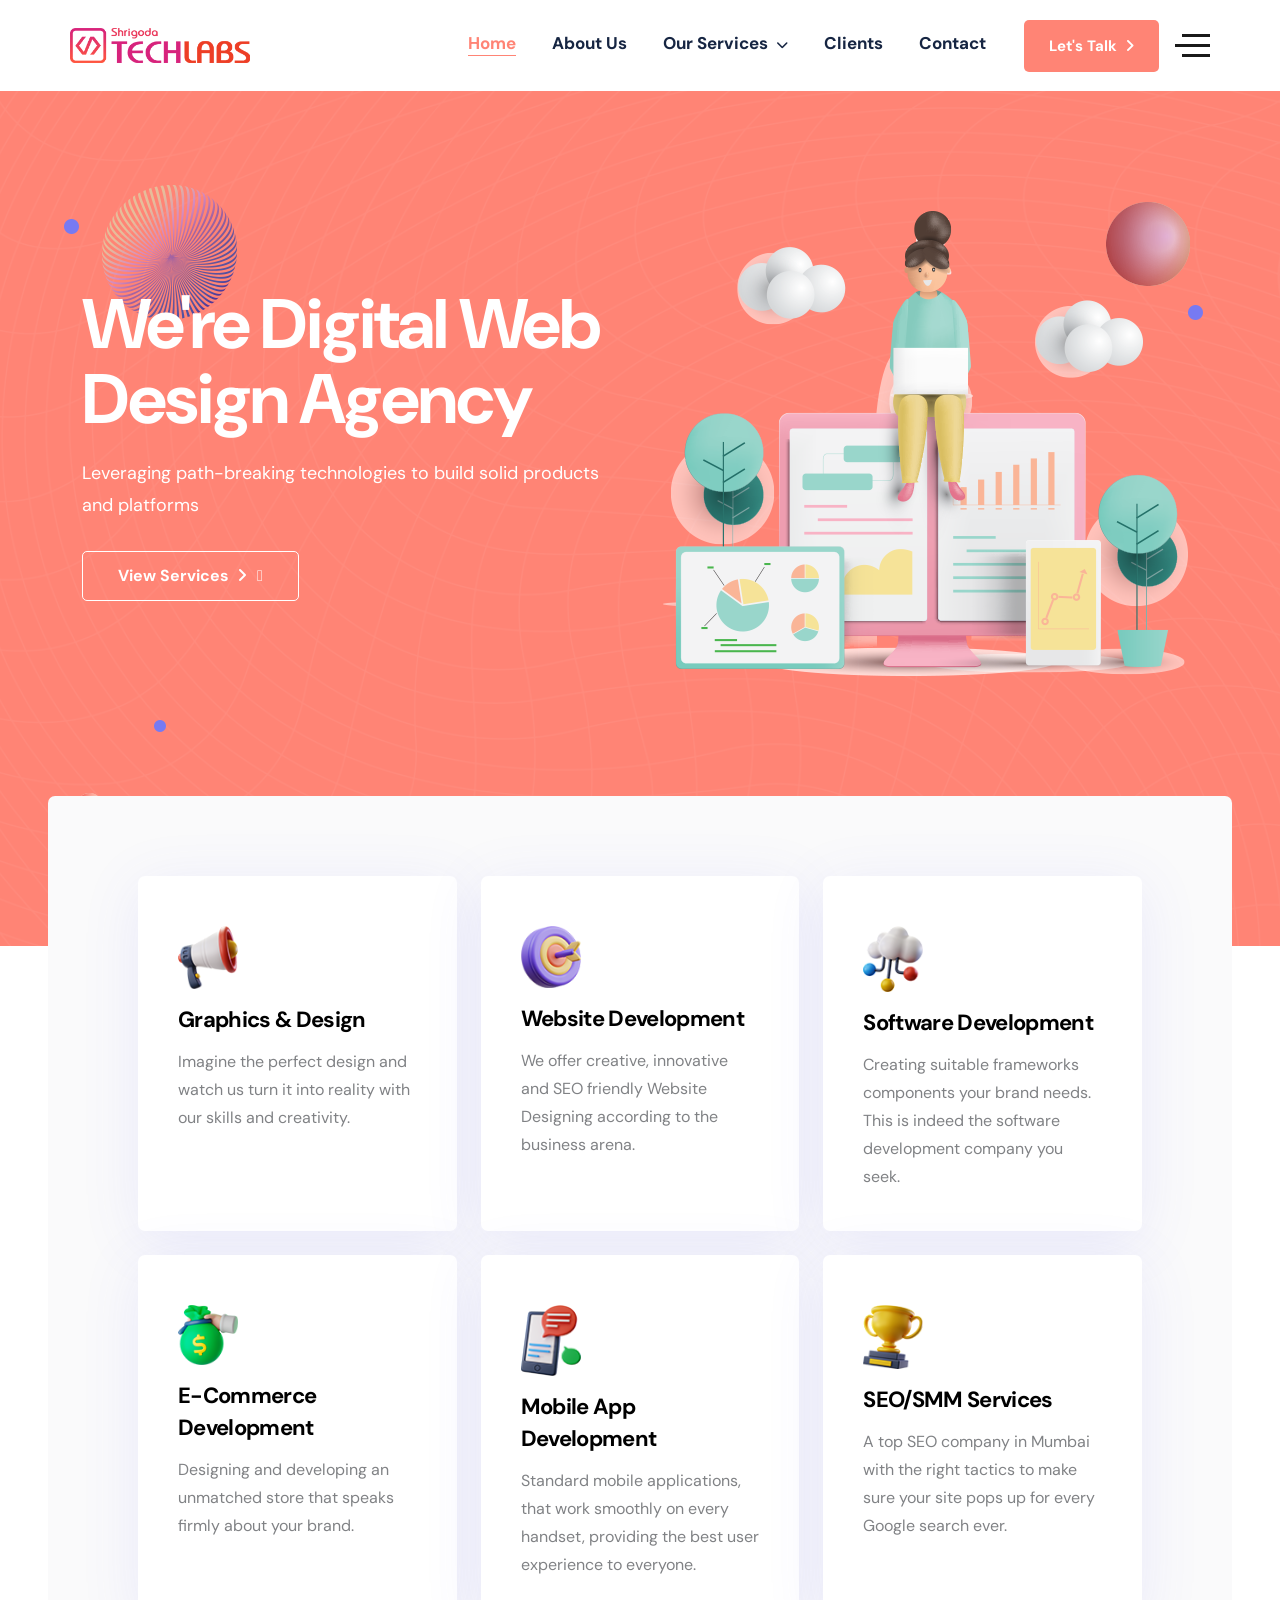
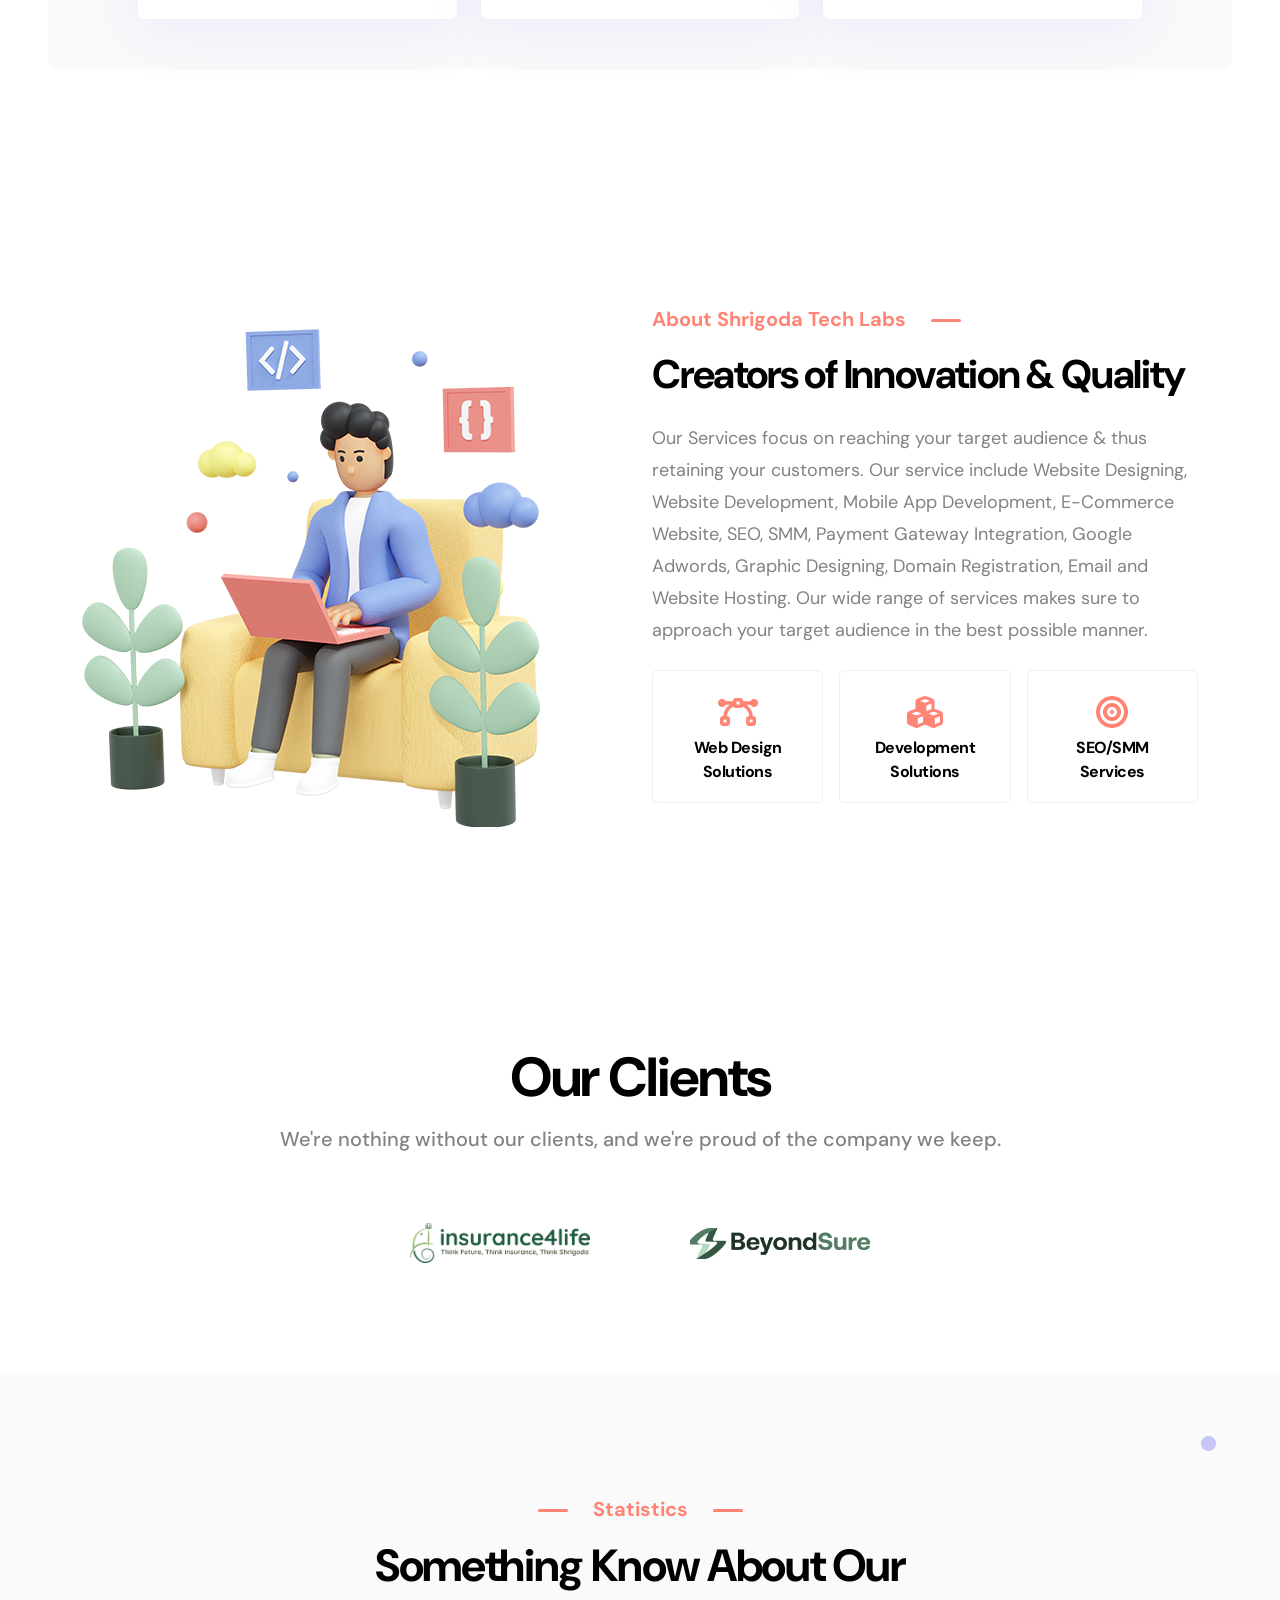
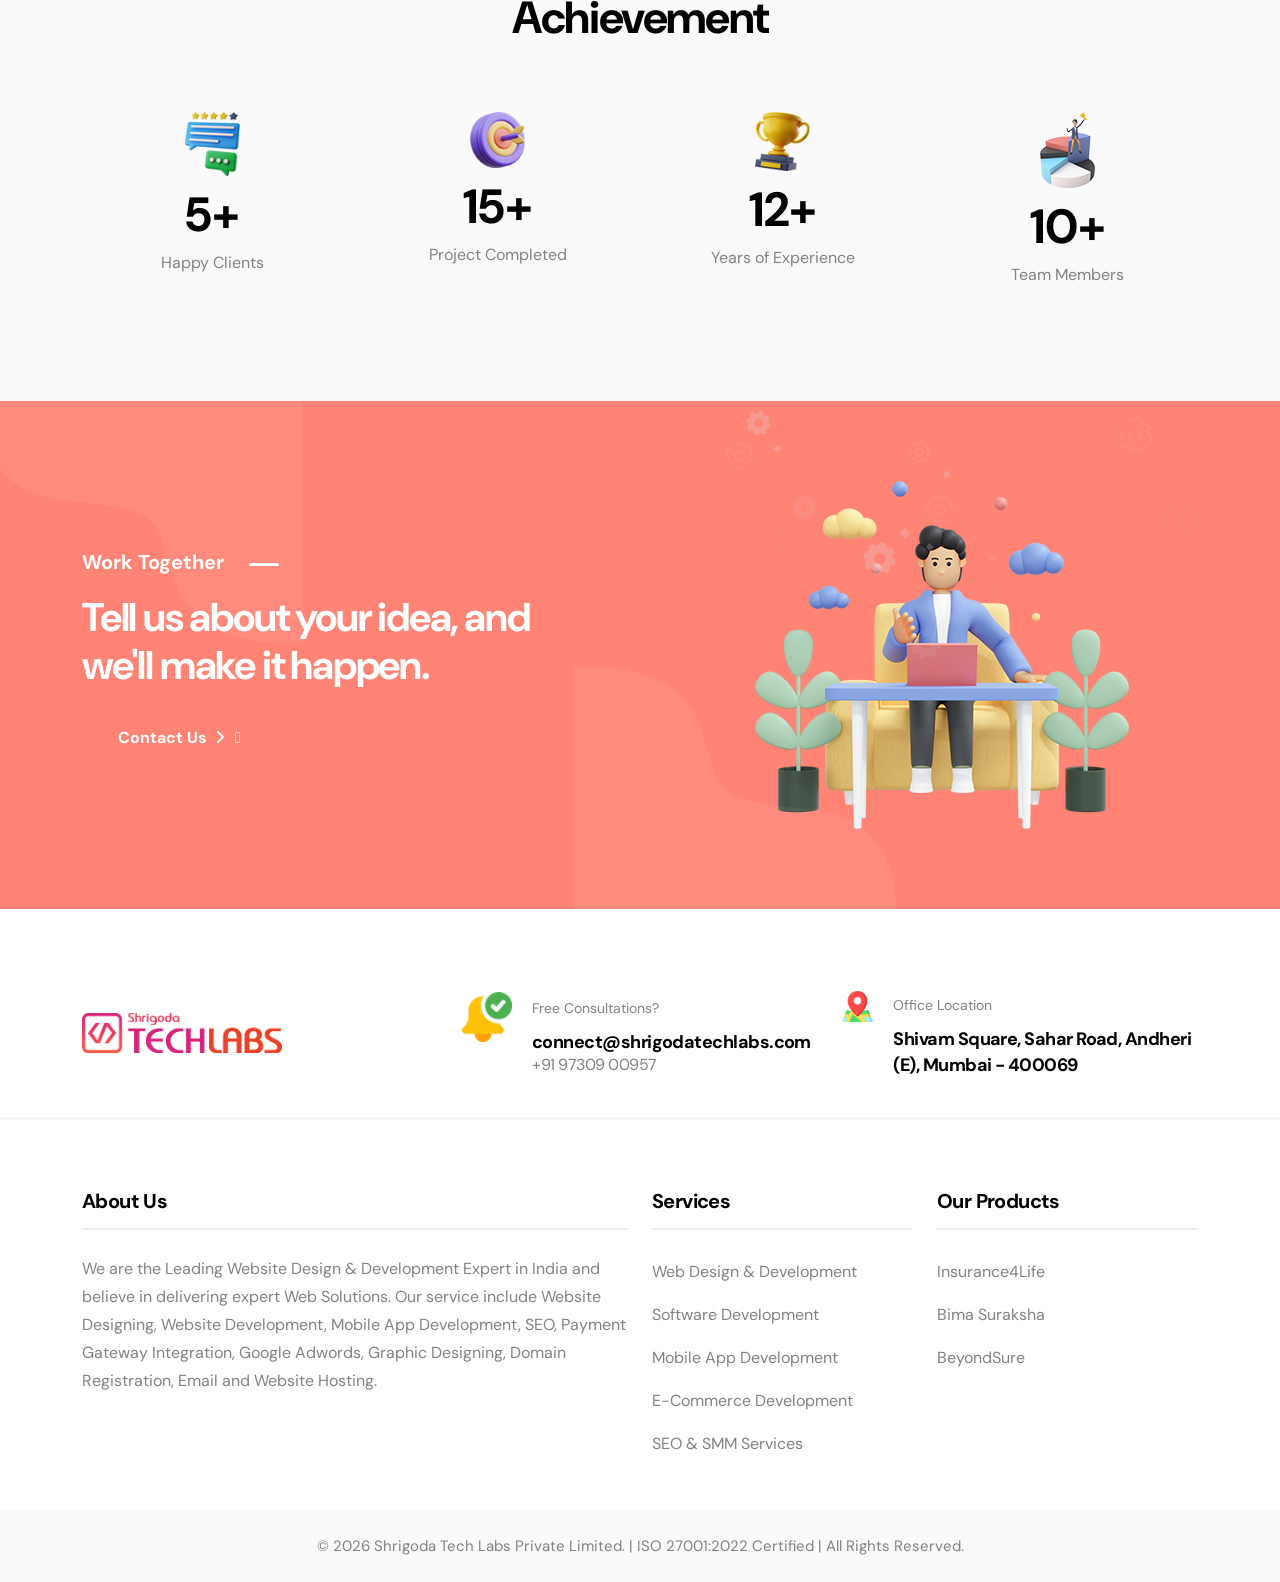
<file: Extra Templete/shrigodatechlabs.com/shrigodatechlabs.com/New Demo/index.html>
<!DOCTYPE html>
<html lang="en">

<head>
  <meta charset="UTF-8" />
  <meta http-equiv="x-ua-compatible" content="ie=edge" />
  <meta name="viewport" content="width=device-width, initial-scale=1.0" />
  <title>Shrigoda Tech Labs </title>

  <link rel="shortcut icon" href="../assets/images/favicon.ico" type="image/png" />

  <!-- Google Fonts -->
  <link rel="preconnect" href="https://fonts.googleapis.com" />
  <link rel="preconnect" href="https://fonts.gstatic.com" crossorigin />
  <link href="https://fonts.googleapis.com/css2?family=DM+Sans:wght@400;500;700&display=swap" rel="stylesheet" />

  <!-- Bootstrap 5 CSS -->
  <link href="https://cdn.jsdelivr.net/npm/bootstrap@5.3.3/dist/css/bootstrap.min.css" rel="stylesheet" />

  <!-- Font Awesome 6 -->
  <link href="https://cdnjs.cloudflare.com/ajax/libs/font-awesome/6.5.0/css/all.min.css" rel="stylesheet" />

  <!-- Custom CSS -->
  <link rel="stylesheet" href="style.css" />

  <!-- OG Meta -->
  <meta property="og:image" content="https://www.shrigodatechlabs.com/assets/images/og-img.jpg" />
  <meta property="og:image:type" content="image/jpg" />
  <meta property="og:image:width" content="200" />
  <meta property="og:image:height" content="200" />
</head>

<body>

  <!-- ===== PRELOADER ===== -->
  <div id="preloader">
    <div class="pre-box"></div>
  </div>

  <!-- ===== OFFCANVAS PANEL ===== -->
  <div class="offcanvas offcanvas-end" tabindex="-1" id="sidePanel" aria-labelledby="sidePanelLabel">
    <div class="offcanvas-header border-bottom">
      <a href="#"><img src="img/images/logo/shrigoda-techlabs-logo.png" alt="Shrigoda Tech Labs Logo"
          style="max-width:160px;" /></a>
      <button type="button" class="btn-close" data-bs-dismiss="offcanvas" aria-label="Close"></button>
    </div>
    <div class="offcanvas-body offcanvas-info">
      <div class="mb-4">
        <h5 class="panel-widget-title">About Us</h5>
        <p style="font-size:15px;line-height:26px;">We are the Leading Website Design &amp; Development Expert in India
          and believe in delivering expert Web Solutions. Our service include Website Designing, Website Development,
          Mobile App Development, SEO, Payment Gateway Integration, Google Adwords, Graphic Designing, Domain
          Registration, Email and Website Hosting.</p>
      </div>
      <div>
        <h5 class="panel-widget-title">Contact Us</h5>
        <div class="contact-item">
          <div class="ci-icon"><i class="fas fa-map-marker-alt"></i></div>
          <span>Shivam Square, Sahar Road, Andheri (E), Mumbai - 400069</span>
        </div>
        <div class="contact-item">
          <div class="ci-icon"><i class="fas fa-envelope-open"></i></div>
          <a href="mailto:connect@shrigodatechlabs.com">connect@shrigodatechlabs.com</a>
        </div>
      </div>
    </div>
  </div>

  <!-- Mobile Nav Overlay -->
  <div class="nav-overlay" id="navOverlay"></div>

  <!-- ===== NAVBAR ===== -->
  <header>
    <nav class="navbar navbar-expand-lg site-navbar" id="mainNav">
      <div class="container-fluid px-0">

        <!-- Brand Logo -->
        <a class="navbar-brand" href="#home">
          <img src="img/images/logo/shrigoda-techlabs-logo.png" alt="Shrigoda Tech Labs Logo" />
        </a>

        <!-- Mobile Hamburger -->
        <button class="custom-toggler ms-auto me-2 d-lg-none" id="mobileToggler" aria-expanded="false"
          aria-label="Toggle navigation">
          <span></span><span></span><span></span>
        </button>

        <!-- Nav Menu -->
        <div class="navbar-collapse" id="navMenu">
          <!-- Mobile close button -->
          <button class="mobile-close-btn d-lg-none" id="mobileClose" aria-label="Close menu">
            <i class="fa-solid fa-times"></i>
          </button>

          <ul class="navbar-nav ms-auto align-items-lg-center">
            <li class="nav-item"><a class="nav-link nav-link-item active" href="#home">Home</a></li>
            <li class="nav-item"><a class="nav-link nav-link-item" href="#about">About Us</a></li>

            <!-- Services Dropdown -->
            <li class="nav-item dropdown" id="servicesDropdown">
              <a class="nav-link nav-link-item" href="#services" id="servicesLink">
                Our Services <i class="fa-solid fa-chevron-down dd-caret" style="font-size:12px;margin-left:4px;"></i>
              </a>
              <ul class="dropdown-menu" id="servicesMenu">
                <li><a class="dropdown-item" href="#services">Web Design &amp; Development</a></li>
                <li><a class="dropdown-item" href="#services">Software Development</a></li>
                <li><a class="dropdown-item" href="#services">Mobile App Development</a></li>
                <li><a class="dropdown-item" href="#services">E-Commerce Development</a></li>
                <li><a class="dropdown-item" href="#services">SEO &amp; SMM Services</a></li>
              </ul>
            </li>

            <li class="nav-item"><a class="nav-link nav-link-item" href="#clients">Clients</a></li>
            <li class="nav-item"><a class="nav-link nav-link-item" href="#contact">Contact</a></li>
            <li class="nav-item">
              <a href="#contact" class="nav-link btn-lets-talk">Let's Talk <i
                  class="fa-solid fa-angle-right ms-1"></i></a>
            </li>
          </ul>
        </div>

        <!-- Bar Icon (offcanvas trigger) -->
        <button class="btn p-0 ms-3 d-none d-lg-flex border-0 bg-transparent align-items-center" type="button"
          data-bs-toggle="offcanvas" data-bs-target="#sidePanel" aria-controls="sidePanel">
          <img src="img/images/bar.png" alt="menu" style="width:35px;" />
        </button>

      </div>
    </nav>
  </header>

  <!-- ===== HERO SECTION ===== -->
  <section class="hero-section" id="home">
    <!-- Background Pattern -->
    <div class="hero-pattern" style="background-image:url('img/images/hero/hero-pattern.png');"></div>

    <!-- Floating Shapes -->
    <img src="img/images/shape/shape-15.png" class="hero-shape s1" alt="" />
    <img src="img/images/shape/shape-17.png" class="hero-shape s2" alt="" />
    <img src="img/images/shape/shape-13.png" class="hero-shape s3" alt="" />
    <img src="img/images/shape/shape-15.png" class="hero-shape s4" alt="" />
    <img src="img/images/shape/shape-14.png" class="hero-shape s5" alt="" />
    <img src="img/images/shape/shape-16.png" class="hero-shape s6" alt="" />

    <div class="container">
      <div class="row align-items-center">
        <div class="col-lg-6">
          <div class="hero-content">
            <h1>We're Digital Web Design Agency</h1>
            <p>Leveraging path-breaking technologies to build solid products and platforms</p>
            <a href="#services" class="btn btn-outline-white">View Services <i
                class="fa-solid fa-angle-right ms-1"></i></a>
          </div>
        </div>
        <div class="col-lg-6 text-center mt-5 mt-lg-0">
          <img src="img/images/hero/hero-two-img-1.png" alt="Hero Image" class="img-fluid" />
        </div>
      </div>
    </div>
  </section>

  <!-- ===== SERVICES SECTION ===== -->
  <section class="services-section" id="services">
    <div class="container-fluid px-4 px-lg-5" style="max-width:1380px;margin:auto;">
      <div class="services-wrapper">
        <div class="row g-4">

          <div class="col-lg-4 col-md-6">
            <div class="service-card h-100">
              <div class="icon"><img src="img/images/icon/icon-1.png" alt="Graphics Design" /></div>
              <h3>Graphics &amp; Design</h3>
              <p>Imagine the perfect design and watch us turn it into reality with our skills and creativity.</p>
            </div>
          </div>

          <div class="col-lg-4 col-md-6">
            <div class="service-card h-100">
              <div class="icon"><img src="img/images/icon/icon-16.png" alt="Website Development" /></div>
              <h3>Website Development</h3>
              <p>We offer creative, innovative and SEO friendly Website Designing according to the business arena.</p>
            </div>
          </div>

          <div class="col-lg-4 col-md-6">
            <div class="service-card h-100">
              <div class="icon"><img src="img/images/icon/icon-5.png" alt="Software Development" /></div>
              <h3>Software Development</h3>
              <p>Creating suitable frameworks components your brand needs. This is indeed the software development
                company you seek.</p>
            </div>
          </div>

          <div class="col-lg-4 col-md-6">
            <div class="service-card h-100">
              <div class="icon"><img src="img/images/icon/icon-6.png" alt="E-Commerce Development" /></div>
              <h3>E-Commerce Development</h3>
              <p>Designing and developing an unmatched store that speaks firmly about your brand.</p>
            </div>
          </div>

          <div class="col-lg-4 col-md-6">
            <div class="service-card h-100">
              <div class="icon"><img src="img/images/icon/icon-4.png" alt="Mobile App Development" /></div>
              <h3>Mobile App Development</h3>
              <p>Standard mobile applications, that work smoothly on every handset, providing the best user experience
                to everyone.</p>
            </div>
          </div>

          <div class="col-lg-4 col-md-6">
            <div class="service-card h-100">
              <div class="icon"><img src="img/images/icon/icon-18.png" alt="SEO SMM Services" /></div>
              <h3>SEO/SMM Services</h3>
              <p>A top SEO company in Mumbai with the right tactics to make sure your site pops up for every Google
                search ever.</p>
            </div>
          </div>

        </div>
      </div>
    </div>
  </section>

  <!-- ===== ABOUT SECTION ===== -->
  <section class="about-section" id="about">
    <div class="container">
      <div class="row align-items-center">

        <div class="col-lg-6">
          <div class="about-section img-holder mb-5 mb-lg-0">
            <img src="img/images/about/img-6.png" alt="About Shrigoda Tech Labs" class="img-fluid" />
          </div>
        </div>

        <div class="col-lg-6">
          <span class="sub-title sub-title-left">About Shrigoda Tech Labs</span>
          <h2 class="mb-4" style="font-size:40px;line-height:48px;">Creators of Innovation &amp; Quality</h2>
          <p class="mb-4">Our Services focus on reaching your target audience &amp; thus retaining your customers. Our
            service include Website Designing, Website Development, Mobile App Development, E-Commerce Website, SEO,
            SMM, Payment Gateway Integration, Google Adwords, Graphic Designing, Domain Registration, Email and Website
            Hosting. Our wide range of services makes sure to approach your target audience in the best possible manner.
          </p>

          <div class="row g-3">
            <div class="col-lg-4 col-md-4 col-6">
              <div class="item-box">
                <i class="fas fa-bezier-curve"></i>
                <h5>Web Design Solutions</h5>
              </div>
            </div>
            <div class="col-lg-4 col-md-4 col-6">
              <div class="item-box">
                <i class="fas fa-cubes"></i>
                <h5>Development Solutions</h5>
              </div>
            </div>
            <div class="col-lg-4 col-md-4 col-6">
              <div class="item-box">
                <i class="fas fa-bullseye"></i>
                <h5>SEO/SMM Services</h5>
              </div>
            </div>
          </div>
        </div>

      </div>
    </div>
  </section>

  <!-- ===== CLIENTS SECTION ===== -->
  <section class="clients-section" id="clients">
    <div class="container">
      <div class="row justify-content-center">
        <div class="col-lg-8 text-center mb-5">
          <h2 class="mb-3">Our Clients</h2>
          <p style="font-size:20px;font-weight:500;">We're nothing without our clients, and we're proud of the company
            we keep.</p>
        </div>
      </div>
      <div class="partners-grid">
        <div class="partner-logo">
          <a href="https://www.insurance4life.in/" target="_blank" rel="noopener">
            <img src="img/images/partners/insurance4life.png" alt="Insurance4Life"
              title="Shrigoda Insurance Brokers Limited" />
          </a>
        </div>
        <div class="partner-logo">
          <a href="https://www.beyondsure.in/" target="_blank" rel="noopener">
            <img src="img/images/partners/beyondsure-insuretech.png" alt="BeyondSure"
              title="BeyondSure - Insure Tech Platform" />
          </a>
        </div>
      </div>
    </div>
  </section>

  <!-- ===== COUNTER SECTION ===== -->
  <section class="counter-section position-relative overflow-hidden">
    <!-- Decorative shape -->
    <img src="img/images/shape/shape-15.png" alt=""
      style="position:absolute;top:10%;right:5%;opacity:.4;pointer-events:none;" />

    <div class="container">
      <div class="row justify-content-center">
        <div class="col-lg-8 text-center mb-5">
          <span class="sub-title">Statistics</span>
          <h2 style="font-size:45px;line-height:52px;">Something Know About Our Achievement</h2>
        </div>
      </div>
      <div class="row g-4">

        <div class="col-lg-3 col-md-6">
          <div class="counter-card">
            <div class="icon"><img src="img/images/icon/icon-17.png" alt="Happy Clients" /></div>
            <div class="number"><span class="count-num" data-target="5">0</span>+</div>
            <div class="label">Happy Clients</div>
          </div>
        </div>

        <div class="col-lg-3 col-md-6">
          <div class="counter-card">
            <div class="icon"><img src="img/images/icon/icon-16.png" alt="Projects Completed" /></div>
            <div class="number"><span class="count-num" data-target="15">0</span>+</div>
            <div class="label">Project Completed</div>
          </div>
        </div>

        <div class="col-lg-3 col-md-6">
          <div class="counter-card">
            <div class="icon"><img src="img/images/icon/icon-18.png" alt="Years of Experience" /></div>
            <div class="number"><span class="count-num" data-target="12">0</span>+</div>
            <div class="label">Years of Experience</div>
          </div>
        </div>

        <div class="col-lg-3 col-md-6">
          <div class="counter-card">
            <div class="icon"><img src="img/images/icon/icon-19.png" alt="Team Members" /></div>
            <div class="number"><span class="count-num" data-target="10">0</span>+</div>
            <div class="label">Team Members</div>
          </div>
        </div>

      </div>
    </div>
  </section>

  <!-- ===== CTA SECTION ===== -->
  <section class="cta-section">
    <!-- Shapes -->
    <img src="img/images/shape/shape-18.png" alt="" class="cta-shape cs1" />
    <img src="img/images/shape/shape-19.png" alt="" class="cta-shape cs2" />
    <img src="img/images/shape/shape-20.png" alt="" class="cta-shape cs3" />

    <div class="container">
      <div class="row align-items-center">
        <div class="col-lg-5 mb-5 mb-lg-0">
          <span class="sub-title sub-title-left sub-title-white">Work Together</span>
          <h2 class="mb-4">Tell us about your idea, and we'll make it happen.</h2>
          <a href="#contact" class="btn btn-accent">Contact Us <i class="fa-solid fa-angle-right ms-1"></i></a>
        </div>
        <div class="col-lg-7 text-lg-end">
          <img src="img/images/cta/img-2.png" alt="Work Together" class="img-fluid" />
        </div>
      </div>
    </div>
  </section>

  <!-- ===== FOOTER ===== -->
  <footer class="footer-section" id="contact">

    <!-- Footer Top -->
    <div class="footer-top">
      <div class="container">
        <div class="row align-items-center g-4">

          <div class="col-lg-4">
            <a href="#home">
              <img src="img/images/logo/shrigoda-techlabs-logo-footer.png" alt="Shrigoda Tech Labs"
                style="max-width:200px;" />
            </a>
          </div>

          <div class="col-lg-4">
            <div class="footer-info-box">
              <div class="icon"><img src="img/images/icon/icon-14.png" alt="" /></div>
              <div class="info">
                <span class="sub-label">Free Consultations?</span>
                <h3><a href="mailto:connect@shrigodatechlabs.com">connect@shrigodatechlabs.com</a></h3>
                <h4><a href="tel:+919730900957">+91 97309 00957</a></h4>
              </div>
            </div>
          </div>

          <div class="col-lg-4">
            <div class="footer-info-box">
              <div class="icon"><img src="img/images/icon/icon-15.png" alt="" /></div>
              <div class="info">
                <span class="sub-label">Office Location</span>
                <h3>Shivam Square, Sahar Road, Andheri (E), Mumbai - 400069</h3>
              </div>
            </div>
          </div>

        </div>
      </div>
    </div>

    <!-- Footer Widgets -->
    <div class="footer-widgets">
      <div class="container">
        <div class="row g-4">

          <div class="col-lg-6 col-md-6">
            <div class="footer-about">
              <h4 class="widget-title">About Us</h4>
              <p>We are the Leading Website Design &amp; Development Expert in India and believe in delivering expert
                Web Solutions. Our service include Website Designing, Website Development, Mobile App Development, SEO,
                Payment Gateway Integration, Google Adwords, Graphic Designing, Domain Registration, Email and Website
                Hosting.</p>
            </div>
          </div>

          <div class="col-lg-3 col-md-6">
            <h4 class="widget-title">Services</h4>
            <ul class="widget-nav">
              <li><a href="#services">Web Design &amp; Development</a></li>
              <li><a href="#services">Software Development</a></li>
              <li><a href="#services">Mobile App Development</a></li>
              <li><a href="#services">E-Commerce Development</a></li>
              <li><a href="#services">SEO &amp; SMM Services</a></li>
            </ul>
          </div>

          <div class="col-lg-3 col-md-6">
            <h4 class="widget-title">Our Products</h4>
            <ul class="widget-nav">
              <li><a href="#">Insurance4Life</a></li>
              <li><a href="#">Bima Suraksha</a></li>
              <li><a href="#">BeyondSure</a></li>
            </ul>
          </div>

        </div>
      </div>
    </div>

    <!-- Copyright -->
    <div class="footer-copyright">
      <div class="container">
        <p>&copy; 2026 Shrigoda Tech Labs Private Limited. | ISO 27001:2022 Certified | All Rights Reserved.</p>
      </div>
    </div>

  </footer>

  <!-- Back to Top -->
  <a href="#home" id="backToTop" title="Back to Top"><i class="fa-solid fa-angle-up"></i></a>

  <!-- ===== SCRIPTS ===== -->
  <!-- Bootstrap 5 JS -->
  <script src="https://cdn.jsdelivr.net/npm/bootstrap@5.3.3/dist/js/bootstrap.bundle.min.js"></script>

  <script>
    // ---- Preloader ----
    window.addEventListener('load', () => {
      const pre = document.getElementById('preloader');
      setTimeout(() => {
        pre.style.transition = 'opacity 0.4s';
        pre.style.opacity = '0';
        setTimeout(() => pre.remove(), 400);
      }, 500);
    });

    // ---- Sticky Navbar ----
    const nav = document.getElementById('mainNav');
    window.addEventListener('scroll', () => {
      nav.classList.toggle('sticky', window.scrollY > 80);
    });

    // ---- Mobile Menu ----
    const toggler = document.getElementById('mobileToggler');
    const navMenu = document.getElementById('navMenu');
    const overlay = document.getElementById('navOverlay');
    const closeBtn = document.getElementById('mobileClose');

    function openMenu() {
      navMenu.classList.add('show');
      overlay.classList.add('active');
      toggler.setAttribute('aria-expanded', 'true');
      document.body.style.overflow = 'hidden';
    }
    function closeMenu() {
      navMenu.classList.remove('show');
      overlay.classList.remove('active');
      toggler.setAttribute('aria-expanded', 'false');
      document.body.style.overflow = '';
      // reset services submenu
      servicesMenu.classList.remove('mobile-submenu-open');
      servicesOpen = false;
      const caret = servicesLink ? servicesLink.querySelector('.dd-caret') : null;
      if (caret) caret.style.transform = 'rotate(0deg)';
    }

    toggler.addEventListener('click', () => {
      navMenu.classList.contains('show') ? closeMenu() : openMenu();
    });
    closeBtn.addEventListener('click', closeMenu);
    overlay.addEventListener('click', closeMenu);

    // ---- Services Dropdown: hover on desktop, click on mobile ----
    const servicesDropdown = document.getElementById('servicesDropdown');
    const servicesMenu     = document.getElementById('servicesMenu');
    const servicesLink     = document.getElementById('servicesLink');
    let servicesOpen = false;

    servicesLink.addEventListener('click', (e) => {
      if (window.innerWidth >= 992) return; // desktop: CSS hover handles it
      // Mobile: toggle submenu via class, do NOT close the sidebar
      e.preventDefault();
      e.stopPropagation();
      servicesOpen = !servicesOpen;
      servicesMenu.classList.toggle('mobile-submenu-open', servicesOpen);
      // rotate chevron
      const caret = servicesLink.querySelector('.dd-caret');
      if (caret) caret.style.transform = servicesOpen ? 'rotate(180deg)' : 'rotate(0deg)';
    });

    // Dropdown items: close menu ONLY after navigating, not on the parent click
    servicesMenu.querySelectorAll('.dropdown-item').forEach(item => {
      item.addEventListener('click', (e) => {
        if (window.innerWidth < 992) {
          e.stopPropagation();
          const href = item.getAttribute('href');
          closeMenu();
          if (href && href !== '#') {
            setTimeout(() => {
              const target = document.querySelector(href);
              if (target) target.scrollIntoView({ behavior: 'smooth' });
            }, 50);
          }
        }
      });
    });

    // ---- Active Nav Link on Scroll ----
    const sections = document.querySelectorAll('section[id]');
    const navLinks = document.querySelectorAll('.nav-link-item');
    const secObserver = new IntersectionObserver((entries) => {
      entries.forEach(e => {
        if (e.isIntersecting) {
          navLinks.forEach(l => l.classList.remove('active'));
          const active = document.querySelector(`.nav-link-item[href="#${e.target.id}"]`);
          if (active) active.classList.add('active');
        }
      });
    }, { threshold: 0.35 });
    sections.forEach(s => secObserver.observe(s));

    // ---- Smooth Scroll (skip servicesLink & dropdown-items — handled above) ----
    document.querySelectorAll('a[href^="#"]').forEach(a => {
      if (a === servicesLink) return;                          // handled separately
      if (a.classList.contains('dropdown-item')) return;      // handled separately
      a.addEventListener('click', e => {
        const href = a.getAttribute('href');
        if (href === '#') return;
        const target = document.querySelector(href);
        if (target) {
          e.preventDefault();
          closeMenu();
          setTimeout(() => target.scrollIntoView({ behavior: 'smooth' }), 50);
        }
      });
    });

    // ---- Counter Animation ----
    const counters = document.querySelectorAll('.count-num');
    const counterObserver = new IntersectionObserver((entries) => {
      entries.forEach(entry => {
        if (entry.isIntersecting) {
          const el = entry.target;
          const target = +el.dataset.target;
          let current = 0;
          const step = Math.ceil(target / 40);
          const timer = setInterval(() => {
            current += step;
            if (current >= target) { el.textContent = target; clearInterval(timer); }
            else el.textContent = current;
          }, 40);
          counterObserver.unobserve(el);
        }
      });
    }, { threshold: 0.5 });
    counters.forEach(c => counterObserver.observe(c));

    // ---- Back to Top ----
    const btt = document.getElementById('backToTop');
    window.addEventListener('scroll', () => {
      btt.style.display = window.scrollY > 300 ? 'flex' : 'none';
    });
  
  // AOS Initialization
  
        // AOS.init({
        //     duration: 900,
        //     easing: "ease-in-out",
        //     once: false,
        //     offset: 80
        // });
    

  
  
  </script>

</body>

</html>
</file>
<file: Extra Templete/shrigodatechlabs.com/shrigodatechlabs.com/New Demo/style.css>
/* ===== CSS VARIABLES ===== */
:root {
  --accent: #ff8475;
  --dark: #191919;
  --text: #808285;
  --light-bg: #fafafb;
  --font: 'DM Sans', sans-serif;
}

/* ===== BASE ===== */
body {
  font-family: var(--font);
  color: var(--text);
  font-size: 18px;
  line-height: 32px;
  overflow-x: hidden;
}

h1,
h2,
h3,
h4,
h5,
h6 {
  font-family: var(--font);
  font-weight: 700;
  color: #000;
  letter-spacing: -0.03em;
  margin: 0;
}

h1 {
  font-size: 65px;
  line-height: 75px;
}

h2 {
  font-size: 55px;
  line-height: 60px;
}

a {
  text-decoration: none;
  transition: all 0.3s;
  color: inherit;
}

a:hover {
  color: inherit;
  text-decoration: none;
}

ul {
  list-style: none;
  margin: 0;
  padding: 0;
}

p {
  margin: 0;
}

img {
  max-width: 100%;
}

/* ===== PRELOADER ===== */
#preloader {
  position: fixed;
  inset: 0;
  background: #fff;
  display: flex;
  align-items: center;
  justify-content: center;
  z-index: 99999;
}

.pre-box {
  width: 50px;
  height: 50px;
  background: var(--accent);
  border-radius: 3px;
  animation: preAnim 0.5s linear infinite;
  position: relative;
}

@keyframes preAnim {
  25% {
    transform: translateY(9px) rotate(22.5deg);
  }

  50% {
    transform: translateY(18px) scale(1, .9) rotate(45deg);
    border-bottom-right-radius: 40px;
  }

  75% {
    transform: translateY(9px) rotate(67.5deg);
  }

  100% {
    transform: translateY(0) rotate(90deg);
  }
}

/* ===== BUTTONS ===== */
.btn-accent {
  background: var(--accent);
  color: #fff;
  font-weight: 700;
  font-size: 16px;
  border-radius: 5px;
  padding: 12px 35px;
  transition: all 0.3s;
  border: 1px solid transparent;
}

.btn-accent:hover {
  background: var(--dark);
  color: #fff;
}

.btn-outline-white {
  background: transparent;
  color: #fff;
  border: 1px solid #fff;
  font-weight: 700;
  font-size: 16px;
  border-radius: 5px;
  padding: 12px 35px;
  transition: all 0.3s;
}

.btn-outline-white:hover {
  background: var(--dark);
  color: #fff;
  border-color: transparent;
}

.btn-accent::after,
.btn-outline-white::after {
  content: "\f105";
  font-family: "Font Awesome 5 Pro";
  font-weight: 400;
  margin-left: 10px;
}

/* ===== SECTION TITLE ===== */
.sub-title {
  font-size: 20px;
  font-weight: 700;
  color: var(--accent);
  display: inline-block;
  margin-bottom: 15px;
}

.sub-title::before,
.sub-title::after {
  display: inline-block;
  vertical-align: middle;
  width: 30px;
  height: 3px;
  content: "";
  border-radius: 2px;
  background: var(--accent);
}

.sub-title::before {
  margin-right: 25px;
}

.sub-title::after {
  margin-left: 25px;
}

.sub-title-left::before {
  display: none;
}

.sub-title-right::after {
  display: none;
}

.sub-title-white {
  color: #fff;
}

.sub-title-white::before,
.sub-title-white::after {
  background: #fff;
}

.section-title-white h2,
.section-title-white p {
  color: #fff;
}

/* ===== NAVBAR ===== */
.site-navbar {
  padding: 0 70px;
  background: #fff;
  transition: box-shadow 0.3s;
  z-index: 100;
  position: relative;
}

.site-navbar.sticky {
  position: fixed;
  top: 0;
  left: 0;
  right: 0;
  z-index: 1000;
  box-shadow: 0 10px 30px rgba(110, 104, 162, .1);
  animation: stickyAnim 0.4s;
}

@keyframes stickyAnim {
  from {
    top: -80px;
  }

  to {
    top: 0;
  }
}

.navbar-brand img {
  max-width: 180px;
}

/* Desktop nav links */
.nav-link-item {
  font-size: 17px;
  font-weight: 700;
  color: #162542 !important;
  padding: 35px 18px !important;
  line-height: 1;
  position: relative;
  white-space: nowrap;
}

.nav-link-item::after {
  display: block;
  content: "";
  width: 0;
  height: 1px;
  background: var(--accent);
  transition: all 0.3s;
  margin-top: 3px;
}

.nav-link-item:hover::after,
.nav-link-item.active::after {
  width: 100%;
}

.nav-link-item:hover,
.nav-link-item.active {
  color: var(--accent) !important;
}

/* Dropdown — show on hover on desktop */
@media (min-width: 992px) {
  .nav-item.dropdown:hover>.dropdown-menu {
    display: block;
    opacity: 1;
    visibility: visible;
    top: 100%;
  }

  .nav-item.dropdown>.dropdown-menu {
    display: none;
    margin-top: 0;
  }

  /* Remove Bootstrap's default caret from dropdown-toggle on desktop */
  .nav-link-item.dropdown-toggle::after {
    display: none;
  }

  /* Custom caret via FA */
  .nav-link-item.dropdown-toggle .dd-caret {
    font-size: 13px;
    margin-left: 4px;
    transition: transform 0.2s;
  }

  .nav-item.dropdown:hover .dd-caret {
    color: var(--accent);
  }
}

.dropdown-menu {
  min-width: 280px;
  border: none;
  border-radius: 7px;
  box-shadow: 0 30px 70px rgba(137, 139, 142, .15);
  padding: 10px 0;
}

.dropdown-item {
  font-size: 16px;
  font-weight: 600;
  color: #1b3255;
  padding: 10px 20px;
  line-height: 1.5;
  transition: color 0.2s;
}

.dropdown-item:hover,
.dropdown-item:focus {
  color: var(--accent);
  background: transparent;
}

/* Let's Talk button */
.btn-lets-talk {
  background: var(--accent);
  color: #fff !important;
  font-weight: 700;
  font-size: 15px;
  border-radius: 5px;
  padding: 10px 25px !important;
  margin-left: 20px;
  transition: background 0.3s;
}

.btn-lets-talk:hover {
  background: var(--dark) !important;
  color: #fff !important;
}

.btn-lets-talk::after {
  display: none !important;
}

/* Custom hamburger toggler */
.custom-toggler {
  border: none;
  background: transparent;
  padding: 4px;
  cursor: pointer;
  display: flex;
  flex-direction: column;
  justify-content: center;
  gap: 5px;
}

.custom-toggler span {
  display: block;
  width: 30px;
  height: 3px;
  background: #162542;
  border-radius: 3px;
  transition: all 0.3s;
}

.custom-toggler[aria-expanded="true"] span:nth-child(1) {
  transform: translateY(8px) rotate(45deg);
}

.custom-toggler[aria-expanded="true"] span:nth-child(2) {
  opacity: 0;
}

.custom-toggler[aria-expanded="true"] span:nth-child(3) {
  transform: translateY(-8px) rotate(-45deg);
}

/* Mobile nav overlay */
@media (max-width: 991px) {
  .site-navbar {
    padding: 12px 20px;
  }

  .navbar-collapse {
    position: fixed;
    top: 0;
    left: -100%;
    width: 300px;
    height: 100vh;
    background: #fff;
    z-index: 9999;
    padding: 70px 0 30px;
    overflow-y: auto;
    box-shadow: 5px 0 20px rgba(0, 0, 0, .1);
    transition: left 0.35s ease;
  }

  .navbar-collapse.show {
    left: 0;
  }

  .nav-overlay {
    display: none;
    position: fixed;
    inset: 0;
    /* background: rgba(0, 0, 0, .5); */
    z-index: 9998;
  }

  .nav-overlay.active {
    display: block;
  }

  .nav-link-item {
    padding: 13px 20px !important;
    border-bottom: 1px solid #ececec;
    color: #162542 !important;
    font-size: 16px;
    display: block;
    width: 100%;
  }

  .nav-link-item::after {
    display: none;
  }

  .nav-link-item:hover,
  .nav-link-item.active {
    color: var(--accent) !important;
    background: transparent;
  }

  /* Mobile submenu */
  .nav-item.dropdown > .dropdown-menu {
    position: static !important;
    float: none !important;
    box-shadow: none !important;
    border-radius: 0 !important;
    border: none !important;
    padding: 0 !important;
    margin: 0 !important;
    background: #f4f4f4 !important;
    width: 100% !important;
    /* hidden by default — toggled by .mobile-submenu-open class */
    display: none !important;
  }

  .nav-item.dropdown > .dropdown-menu.mobile-submenu-open {
    display: block !important;
  }

  .nav-item.dropdown > .dropdown-menu li {
    display: block;
  }

  .nav-item.dropdown > .dropdown-menu .dropdown-item {
    display: block;
    padding: 12px 20px 12px 38px !important;
    font-size: 15px;
    font-weight: 600;
    color: #162542;
    border-bottom: 1px solid #e5e5e5;
    white-space: normal;
  }

  .nav-item.dropdown > .dropdown-menu .dropdown-item:hover {
    color: var(--accent);
    background: transparent;
  }

  /* Chevron */
  .dd-caret {
    transition: transform 0.25s ease;
    display: inline-block;
  }

  .btn-lets-talk {
    margin: 15px 20px 0;
    display: inline-block;
  }

  .mobile-close-btn {
    position: absolute;
    top: 0;
    right: 0;
    width: 45px;
    height: 45px;
    background: var(--accent);
    color: #fff;
    border: none;
    font-size: 18px;
    cursor: pointer;
    display: flex;
    align-items: center;
    justify-content: center;
  }
}

/* ===== HERO ===== */
.hero-section {
  background: var(--accent);
  padding: 120px 0 270px;
  position: relative;
  overflow: hidden;
}

.hero-pattern {
  position: absolute;
  inset: 0;
  background-size: cover;
  background-position: center;
  z-index: 0;
}

.hero-section .container {
  position: relative;
  z-index: 2;
}

.hero-section h1 {
  font-size: 70px;
  line-height: 75px;
  color: #fff;
  margin-bottom: 20px;
}

.hero-section p {
  color: #fff;
  margin-bottom: 30px;
  font-size: 18px;
}

.hero-shape {
  position: absolute;
  z-index: 1;
  pointer-events: none;
}

.hero-shape.s1 {
  top: 15%;
  left: 5%;
}

.hero-shape.s2 {
  top: 11%;
  left: 8%;
}

.hero-shape.s3 {
  top: 13%;
  right: 7%;
}

.hero-shape.s4 {
  top: 25%;
  right: 6%;
}

.hero-shape.s5 {
  bottom: 15%;
  left: 6%;
}

.hero-shape.s6 {
  bottom: 25%;
  left: 12%;
}

/* ===== SERVICES ===== */
.services-section {
  background: #fff;
}

.services-wrapper {
  background: var(--light-bg);
  padding: 80px 90px 50px;
  border-radius: 7px;
  margin-top: -150px;
  position: relative;
  z-index: 3;
}

.service-card {
  background: #fff;
  border-radius: 7px;
  padding: 50px 40px 40px;
  box-shadow: 0 10px 60px rgba(89, 86, 233, .1);
  transition: all 0.3s;
  position: relative;
  overflow: hidden;
  z-index: 1;
}

.service-card:hover {
  background: var(--accent);
}

.service-card:hover h3,
.service-card:hover p {
  color: #fff;
}

.service-card:hover::after {
  visibility: visible;
  opacity: 1;
  transform: translateY(0);
}

.service-card::after {
  content: "";
  position: absolute;
  bottom: 60px;
  right: 40px;
  width: 180px;
  height: 180px;
  border-radius: 50%;
  background: rgba(255, 255, 255, .05);
  transform: translateY(-30px);
  z-index: -1;
  visibility: hidden;
  opacity: 0;
  transition: all 0.4s;
}

.service-card .icon {
  margin-bottom: 15px;
}

.service-card .icon img {
  width: 60px;
}

.service-card h3 {
  font-size: 22px;
  line-height: 32px;
  margin-bottom: 12px;
  color: #000;
  transition: color 0.3s;
}

.service-card p {
  font-size: 16px;
  line-height: 28px;
  transition: color 0.3s;
}

/* ===== ABOUT ===== */
.about-section {
  padding: 130px 0 80px;
}

.about-section .img-holder {
  padding-right: 40px;
}

.item-box {
  padding: 25px 20px 18px;
  border-radius: 5px;
  border: 1px solid rgba(88, 86, 233, .1);
  transition: all 0.3s;
  text-align: center;
}

.item-box:hover {
  background: var(--accent);
}

.item-box:hover i,
.item-box:hover h5 {
  color: #fff;
}

.item-box i {
  font-size: 32px;
  color: var(--accent);
  margin-bottom: 8px;
  display: block;
  transition: color 0.3s;
}

.item-box h5 {
  font-size: 16px;
  line-height: 24px;
  transition: color 0.3s;
}

/* ===== CLIENTS ===== */
.clients-section {
  padding: 60px 0 90px;
}

.partners-grid {
  display: flex;
  flex-wrap: wrap;
  align-items: center;
  justify-content: center;
  gap: 40px;
}

.partner-logo {
  padding: 20px 30px;
  border-radius: 7px;
  transition: box-shadow 0.3s;
}

.partner-logo:hover {
  box-shadow: 0 10px 40px rgba(89, 86, 233, .1);
}

.partner-logo img {
  max-height: 60px;
  max-width: 180px;
  object-fit: contain;
  filter: grayscale(40%);
  transition: filter 0.3s;
}

.partner-logo:hover img {
  filter: grayscale(0);
}

/* ===== COUNTER ===== */
.counter-section {
  background: var(--light-bg);
  padding: 120px 0 90px;
  position: relative;
  overflow: hidden;
}

.counter-card {
  text-align: center;
  padding: 20px;
}

.counter-card .icon img {
  width: 55px;
  margin-bottom: 15px;
}

.counter-card .number {
  font-size: 48px;
  line-height: 1;
  font-weight: 700;
  color: #000;
  margin-bottom: 8px;
}

.counter-card .label {
  font-size: 16px;
  color: var(--text);
}

/* ===== CTA ===== */
.cta-section {
  background: var(--accent);
  padding: 80px 0;
  position: relative;
  overflow: hidden;
}

.cta-section h2 {
  font-size: 40px;
  line-height: 48px;
  color: #fff;
}

.cta-shape {
  position: absolute;
  pointer-events: none;
}

.cta-shape.cs1 {
  top: -20px;
  left: -20px;
}

.cta-shape.cs2 {
  bottom: -20px;
  right: 30%;
}

.cta-shape.cs3 {
  top: 10px;
  right: 10%;
}

/* ===== FOOTER ===== */
.footer-section {
  background: #fff;
}

.footer-top {
  padding: 80px 0 40px;
  border-bottom: 1px solid #eee;
}

.footer-info-box {
  display: flex;
  align-items: flex-start;
  gap: 20px;
}

.footer-info-box .icon img {
  width: 50px;
}

.footer-info-box .info .sub-label {
  font-size: 14px;
  color: var(--text);
  display: block;
  margin-bottom: 5px;
}

.footer-info-box .info h3 {
  font-size: 18px;
  line-height: 26px;
  color: #000;
}

.footer-info-box .info h3 a {
  color: #000;
}

.footer-info-box .info h3 a:hover {
  color: var(--accent);
}

.footer-info-box .info h4 {
  font-size: 16px;
  color: var(--text);
  font-weight: 400;
}

.footer-info-box .info h4 a {
  color: var(--text);
}

.footer-info-box .info h4 a:hover {
  color: var(--accent);
}

.footer-widgets {
  padding: 70px 0 40px;
}

.widget-title {
  font-size: 20px;
  margin-bottom: 25px;
  padding-bottom: 15px;
  border-bottom: 2px solid #ededed;
}

.widget-nav li {
  margin-bottom: 10px;
}

.widget-nav li a {
  font-size: 16px;
  color: var(--text);
}

.widget-nav li a:hover {
  color: var(--accent);
  padding-left: 5px;
}

.footer-about p {
  font-size: 16px;
  line-height: 28px;
}

.footer-copyright {
  background: var(--light-bg);
  padding: 20px 0;
  text-align: center;
}

.footer-copyright p {
  font-size: 15px;
  color: var(--text);
}

/* ===== BACK TO TOP ===== */
#backToTop {
  position: fixed;
  bottom: 30px;
  right: 30px;
  width: 50px;
  height: 50px;
  background: var(--accent);
  color: #fff;
  border-radius: 50%;
  display: none;
  align-items: center;
  justify-content: center;
  font-size: 20px;
  z-index: 999;
  transition: background 0.3s;
  cursor: pointer;
  text-decoration: none;
}

#backToTop:hover {
  background: var(--dark);
  color: #fff;
}

/* ===== OFFCANVAS PANEL ===== */
.offcanvas-info {
  max-width: 400px;
}

.offcanvas-info .panel-widget-title {
  font-size: 18px;
  font-weight: 700;
  padding-bottom: 12px;
  border-bottom: 2px solid #ededed;
  margin-bottom: 18px;
}

.offcanvas-info .contact-item {
  display: flex;
  align-items: center;
  gap: 15px;
  margin-bottom: 20px;
  font-size: 15px;
}

.offcanvas-info .contact-item .ci-icon {
  width: 45px;
  height: 45px;
  background: var(--accent);
  border-radius: 50%;
  display: flex;
  align-items: center;
  justify-content: center;
  color: #fff;
  flex-shrink: 0;
}

/* ===== RESPONSIVE ===== */
@media (max-width: 991px) {
  .hero-section {
    padding: 100px 0 200px;
  }

  .hero-section h1 {
    font-size: 48px;
    line-height: 56px;
  }

  .services-wrapper {
    padding: 50px 30px 30px;
    margin-top: -80px;
  }

  .about-section {
    padding: 80px 0 50px;
  }

  .about-section .img-holder {
    padding-right: 0;
    margin-bottom: 40px;
  }

  h2 {
    font-size: 38px;
    line-height: 46px;
  }

  .cta-section h2 {
    font-size: 30px;
    line-height: 38px;
  }
}

@media (max-width: 767px) {
  .hero-section {
    padding: 80px 0 160px;
  }

  .hero-section h1 {
    font-size: 36px;
    line-height: 44px;
  }

  .services-wrapper {
    padding: 40px 20px 20px;
    margin-top: -60px;
  }

  .footer-top {
    padding: 50px 0 30px;
  }

  .footer-widgets {
    padding: 50px 0 30px;
  }
}
</file>
